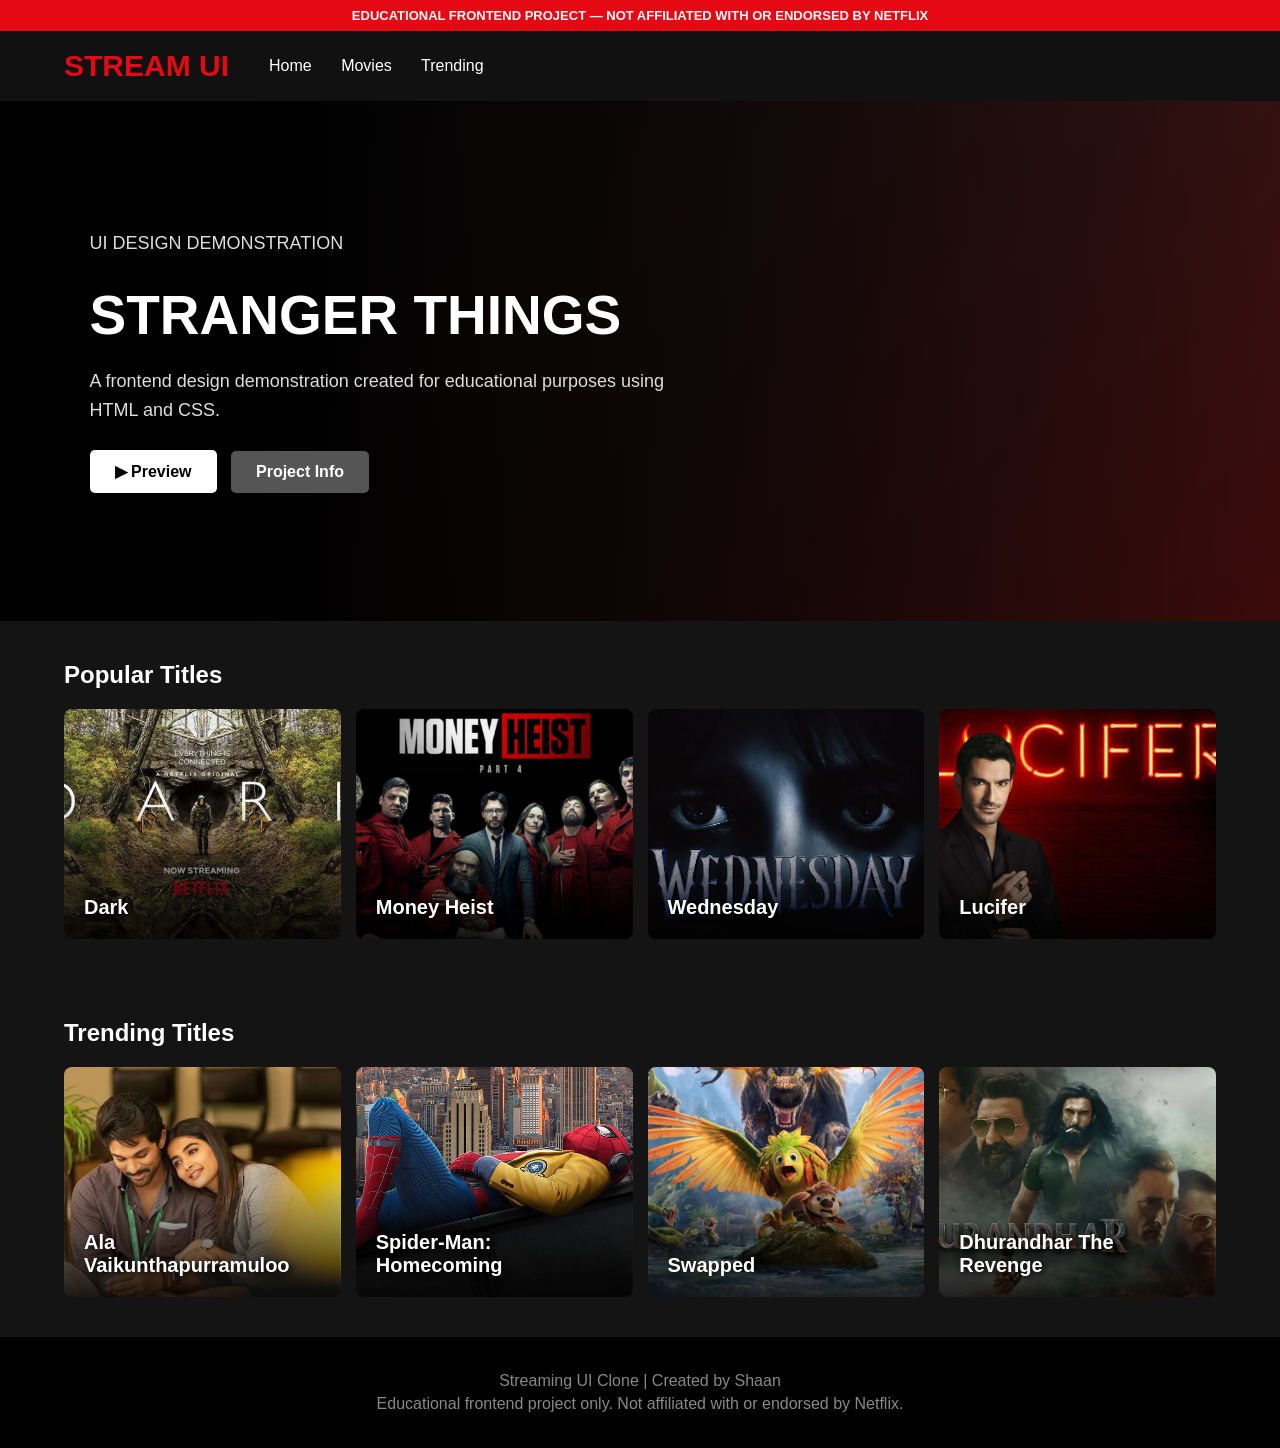
<file: index.html>
<!DOCTYPE html>
<html lang="en">

<head>
    <meta charset="UTF-8">

    <meta name="viewport"
          content="width=device-width, initial-scale=1.0">

    <meta name="description"
          content="Educational frontend UI clone created for learning HTML and CSS. Not affiliated with or endorsed by Netflix.">

    <title>Streaming UI Clone - Educational Project</title>

    <link rel="stylesheet" href="style.css">
</head>

<body>

    <!-- EDUCATIONAL DISCLAIMER -->
    <div class="disclaimer">
        EDUCATIONAL FRONTEND PROJECT — NOT AFFILIATED WITH OR ENDORSED BY NETFLIX
    </div>


    <!-- NAVBAR -->
    <nav class="navbar">

        <h1 class="logo">STREAM UI</h1>

        <div class="nav-links">
            <a href="#home">Home</a>
            <a href="#movies">Movies</a>
            <a href="#shows">Trending</a>
        </div>

    </nav>


    <!-- HERO SECTION -->
    <section id="home" class="hero">

        <div class="hero-content">

            <p class="project-label">
                UI DESIGN DEMONSTRATION
            </p>

            <h1>STRANGER THINGS</h1>

            <p>
                A frontend design demonstration created
                for educational purposes using HTML and CSS.
            </p>

            <button class="play-btn" type="button">
                ▶ Preview
            </button>

            <button class="info-btn" type="button">
                Project Info
            </button>

        </div>

    </section>


    <!-- POPULAR MOVIES -->
    <section id="movies" class="movie-section">

        <h2>Popular Titles</h2>

        <div class="movie-row">

            <div class="movie-card">
                <div class="poster poster1">
                    <h3>Dark</h3>
                </div>
            </div>

            <div class="movie-card">
                <div class="poster poster2">
                    <h3>Money Heist</h3>
                </div>
            </div>

            <div class="movie-card">
                <div class="poster poster3">
                    <h3>Wednesday</h3>
                </div>
            </div>

            <div class="movie-card">
                <div class="poster poster4">
                    <h3>Lucifer</h3>
                </div>
            </div>

        </div>

    </section>


    <!-- TRENDING MOVIES -->
    <section id="shows" class="movie-section">

        <h2>Trending Titles</h2>

        <div class="movie-row">

            <div class="movie-card">
                <div class="poster poster5">
                    <h3>Ala Vaikunthapurramuloo</h3>
                </div>
            </div>

            <div class="movie-card">
                <div class="poster poster6">
                    <h3>Spider-Man: Homecoming</h3>
                </div>
            </div>

            <div class="movie-card">
                <div class="poster poster7">
                    <h3>Swapped</h3>
                </div>
            </div>

            <div class="movie-card">
                <div class="poster poster8">
                    <h3>Dhurandhar The Revenge</h3>
                </div>
            </div>

        </div>

    </section>


    <!-- FOOTER -->
    <footer>

        <p>
            Streaming UI Clone | Created by Shaan
        </p>

        <p>
            Educational frontend project only.
            Not affiliated with or endorsed by Netflix.
        </p>

    </footer>

</body>

</html>
</file>
<file: style.css>
/* GENERAL */
* {
    margin: 0;
    padding: 0;
    box-sizing: border-box;
}

html {
    scroll-behavior: smooth;
}

body {
    font-family: Arial, sans-serif;
    background: #141414;
    color: white;
}


/* EDUCATIONAL DISCLAIMER */
.disclaimer {
    background: #e50914;
    color: white;
    text-align: center;
    padding: 8px;
    font-size: 13px;
    font-weight: bold;
}


/* NAVBAR */
.navbar {
    height: 70px;
    padding: 0 5%;
    display: flex;
    align-items: center;
    background: #111;
}

.logo {
    color: #e50914;
    font-size: 30px;
    margin-right: 40px;
}

.nav-links a {
    color: white;
    text-decoration: none;
    margin-right: 25px;
}

.nav-links a:hover {
    color: #b3b3b3;
}


/* HERO SECTION */
.hero {
    min-height: 520px;
    display: flex;
    align-items: center;
    padding: 80px 7%;

    background:
        linear-gradient(
            to right,
            #000 20%,
            rgba(0, 0, 0, 0.6),
            transparent
        ),
        linear-gradient(
            135deg,
            #1f1f1f,
            #3b0a0a
        );
}

.hero-content {
    max-width: 600px;
}

.hero-content h1 {
    font-size: 55px;
    margin-bottom: 20px;
}

.hero-content p {
    color: #ddd;
    font-size: 18px;
    line-height: 1.6;
    margin-bottom: 25px;
}


/* HERO BUTTONS */
.play-btn,
.info-btn {
    border: none;
    padding: 12px 25px;
    margin-right: 10px;
    border-radius: 5px;
    font-size: 16px;
    font-weight: bold;
    cursor: pointer;
}

.play-btn {
    background: white;
    color: black;
}

.info-btn {
    background: #555;
    color: white;
}

.play-btn:hover,
.info-btn:hover {
    opacity: 0.8;
}


/* MOVIE SECTIONS */
.movie-section {
    padding: 40px 5%;
}

.movie-section h2 {
    margin-bottom: 20px;
}


/* MOVIE ROW */
.movie-row {
    display: grid;
    grid-template-columns: repeat(4, 1fr);
    gap: 15px;
}


/* MOVIE CARD */
.movie-card {
    transition: transform 0.3s;
}

.movie-card:hover {
    transform: scale(1.05);
}


/* POSTER */
.poster {
    width: 100%;
    height: 230px;

    display: flex;
    align-items: flex-end;

    padding: 20px;
    border-radius: 8px;

    background-size: cover;
    background-position: center;
    background-repeat: no-repeat;
    background-color: #000;

    overflow: hidden;
}

.poster h3 {
    font-size: 20px;
    text-shadow: 2px 2px 6px black;
}


/* MOVIE POSTER IMAGES */

/* DARK */
/* MOVIE POSTER IMAGES */

.poster1 {
    background-image:
        linear-gradient(
            to top,
            rgba(0, 0, 0, 0.85),
            transparent 60%
        ),
        url("Dark.jpg");
}

.poster2 {
    background-image:
        linear-gradient(
            to top,
            rgba(0, 0, 0, 0.85),
            transparent 60%
        ),
        url("money heist.png");
}

.poster3 {
    background-image:
        linear-gradient(
            to top,
            rgba(0, 0, 0, 0.85),
            transparent 60%
        ),
        url("wednesday.jpg");
}

.poster4 {
    background-image:
        linear-gradient(
            to top,
            rgba(0, 0, 0, 0.85),
            transparent 60%
        ),
        url("lucifer.jpg");
}

.poster5 {
    background-image:
        linear-gradient(
            to top,
            rgba(0, 0, 0, 0.85),
            transparent 60%
        ),
        url("Ala vaikuntapuramloo.jpg");
}

.poster6 {
    background-image:
        linear-gradient(
            to top,
            rgba(0, 0, 0, 0.85),
            transparent 60%
        ),
        url("spider-man-homecoming.jpg");
}

.poster7 {
    background-image:
        linear-gradient(
            to top,
            rgba(0, 0, 0, 0.85),
            transparent 60%
        ),
        url("swapped.webp");
}

.poster8 {
    background-image:
        linear-gradient(
            to top,
            rgba(0, 0, 0, 0.85),
            transparent 60%
        ),
        url("dhurandhar.jpg");
}


/* FOOTER */
footer {
    background: #000;
    text-align: center;
    padding: 30px;
    color: #888;
}

footer p {
    margin: 5px;
}


/* TABLET */
@media (max-width: 900px) {

    .movie-row {
        grid-template-columns: repeat(2, 1fr);
    }

    .hero-content h1 {
        font-size: 42px;
    }
}


/* MOBILE */
@media (max-width: 600px) {

    .navbar {
        height: auto;
        padding: 15px;
        flex-direction: column;
    }

    .logo {
        margin: 0 0 10px 0;
    }

    .nav-links a {
        margin: 0 8px;
        font-size: 14px;
    }

    .hero {
        min-height: 450px;
        text-align: center;
        justify-content: center;
    }

    .hero-content h1 {
        font-size: 35px;
    }

    .hero-content p {
        font-size: 15px;
    }

    .movie-row {
        grid-template-columns: 1fr;
    }

    .poster {
        height: 200px;
    }
}
</file>
